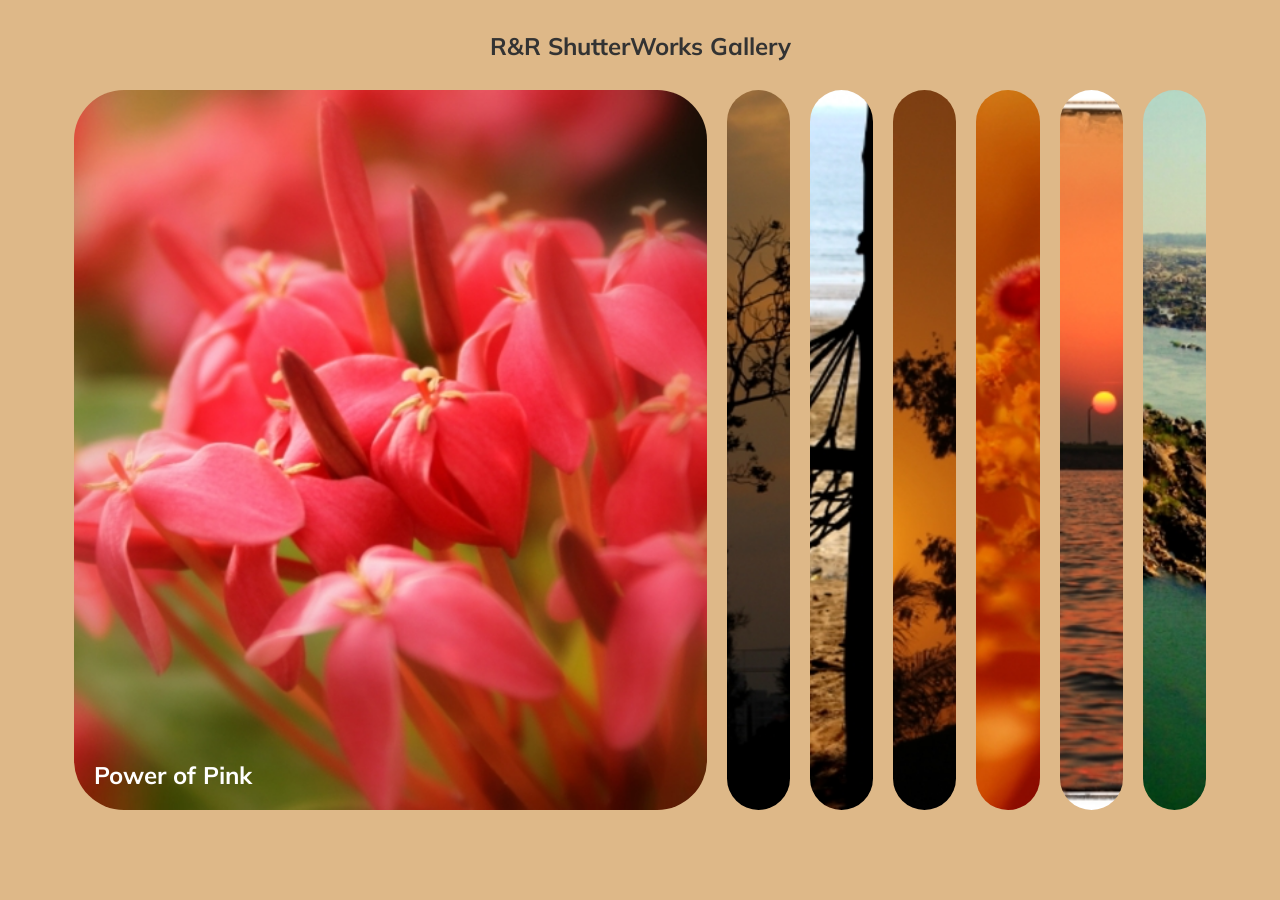
<file: 01_ExpandingCards/index.html>
<!DOCTYPE html>
<html lang="en">
<head>
    <meta charset="UTF-8">
    <meta name="viewport" content="width=device-width, initial-scale=1.0">
    <title>R&R ShutterWorks Gallery</title>
    <link rel="stylesheet" href="styles.css">
</head>
<body>
    <h1>R&R ShutterWorks Gallery</h1>
    <div class="container">
        <div class="panel active" style="background-image: url('./Gallery/110820242041_0016.jpg');">
            <h3>Power of Pink</h3>
        </div>

        <div class="panel" style="background-image: url('./Gallery/110820242041_0017.jpg');">
            <h3>The Sun & The Tree</h3>
        </div>

        <div class="panel" style="background-image: url('./Gallery/110820242041_0021.jpg');">
            <h3>iHoliday</h3>
        </div>

        <div class="panel" style="background-image: url('./Gallery/110820242041_0034.jpg');">
            <h3>Sunball</h3>
        </div>

        <div class="panel" style="background-image: url('./Gallery/110820242041_0038.jpg');">
            <h3>It's a Fiery Orange World !!</h3>
        </div>

        <div class="panel" style="background-image: url('./Gallery/110820242041_0042.jpg');">
            <h3>End of Day</h3>
        </div>

        <div class="panel" style="background-image: url('./Gallery/110820242041_0043.jpg');">
            <h3>Azure Amidst Rocks</h3>
        </div>
    </div>
    <script src="script.js"></script>
</body>
</html>
</file>
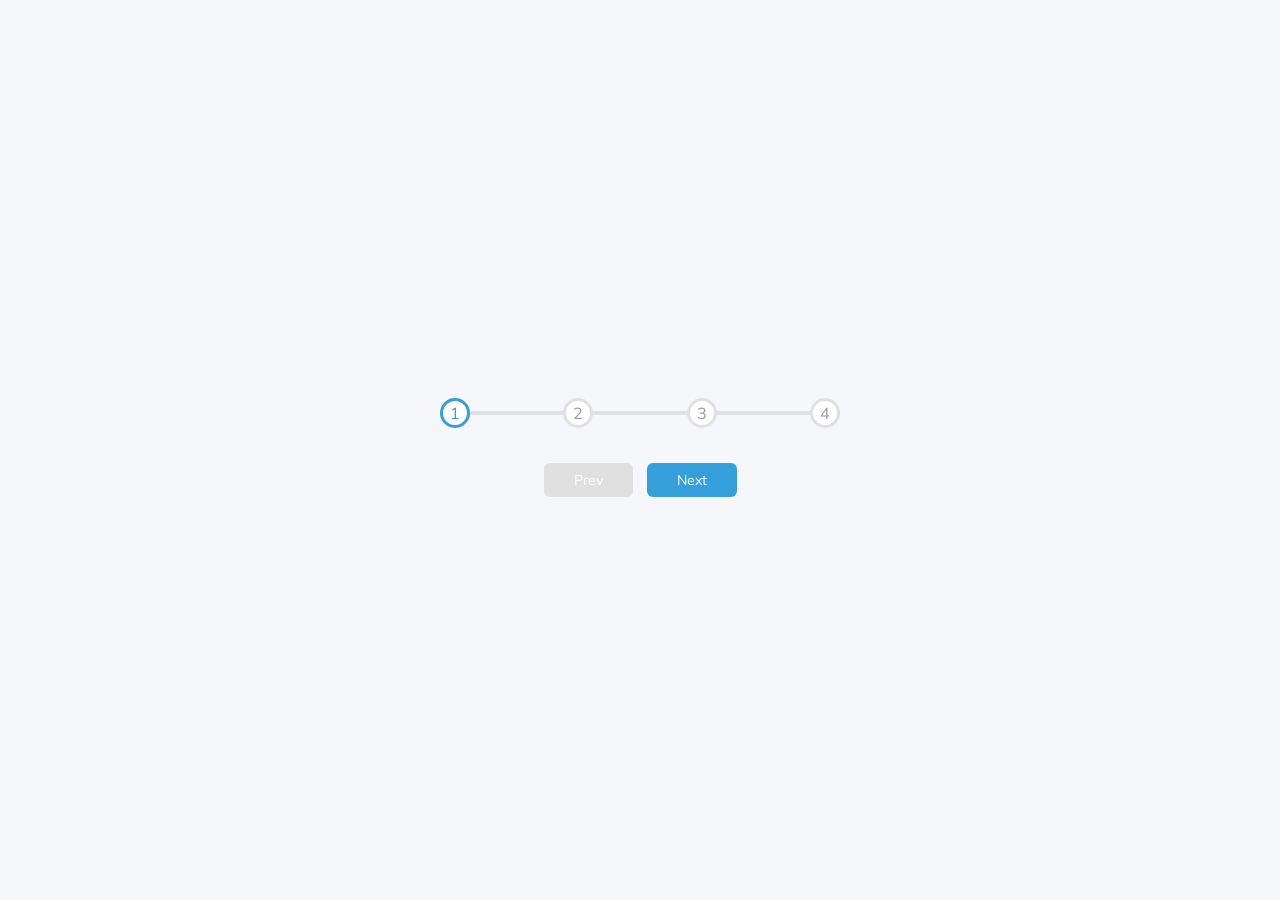
<file: 02_ProgressSteps/index.html>
<!DOCTYPE html>
<html lang="en">
<head>
    <meta charset="UTF-8">
    <meta name="viewport" content="width=device-width, initial-scale=1.0">
    <title>Progress Steps</title>
    <link rel="stylesheet" href="styles.css">
</head>
<body>
    <div class="container">
        <div class="progress-container">
            <div class="progress" id="progress"></div>
            <div class="circle active">1</div>
            <div class="circle">2</div>
            <div class="circle">3</div>
            <div class="circle">4</div>
        </div>
        <button class="btn" id="prev" disabled>Prev</button>
        <button class="btn" id="next">Next</button>
    </div>
    <script src="script.js"></script>
</body>
</html>
</file>
<file: 01_ExpandingCards/styles.css>
@import url('https://fonts.googleapis.com/css2?family=Muli&display=swap');

* {
    box-sizing: border-box;
}
body {
    font-family: 'Muli', sans-serif;
    display: flex;
    align-items: center;
    justify-content: center;
    height: 100vh;
    margin: 0px;
    overflow: hidden;
    background: #DEB888;
}

body h1 {
    position: absolute;
    top: 15px;
    font-size: 24px;
    color: #333;
    font-weight: bold;
}

.container {
    display: flex;
    width: 90vw;
}

.panel {
    background-size: auto 100%;
    background-position: center;
    background-repeat: no-repeat;
    height: 80vh;
    border-radius: 50px;
    color: #fff;
    cursor: pointer;
    flex: 0.5;
    margin: 10px;
    position: relative;
    transition: flex 0.7s ease-in;
}

.panel h3 {
    font-size: 24px;
    position: absolute;
    bottom: 20px;
    left: 20px;
    margin: 0px;
    opacity: 0;
}

.panel.active {
    flex: 5;
}

.panel.active h3 {
    opacity: 1;
    transition: opacity 0.3s ease-in 0.4s;
}

@media (max-width: 480px) {
    .container {
        width: 100vw;
    }

    .panel :nth-of-type(5), .panel :nth-of-type(6) {
        display: none;
    }
}
</file>
<file: 02_ProgressSteps/styles.css>
@import url('https://fonts.googleapis.com/css?family=Muli&display=swap');

:root {
    --line-border-fill: #349fdb;
    --line-border-empty: #e0e0e0;
}

* {
    box-sizing: border-box;
}
body {
    background-color: #f6f7fb;
    font-family: 'Muli', sans-serif;
    display: flex;
    align-items: center;
    justify-content: center;
    height: 100vh;
    margin: 0px;
    overflow: hidden;
}

.container {
    text-align: center;
}

.progress-container {
    display: flex;
    justify-content: space-between;
    position: relative;
    margin-bottom: 30px;
    max-width: 100%;
    width: 400px;
}
.progress-container::before {
    content: '';
    background-color: var(--line-border-empty);
    position: absolute;
    top: 50%;
    left: 0;
    height: 4px;
    width: 100%;
    transform: translateY(-50%);
    z-index: -1;
}

.progress {
    background-color: var(--line-border-fill);
    position: absolute;
    top: 50%;
    left: 0;
    height: 4px;
    width: 0%;
    transform: translateY(-50%);
    z-index: -1;
    transition: 0.4s ease;
}

.circle {
    background-color: #fff;
    color: #999;
    border-radius: 50%;
    height: 30px;
    width: 30px;
    display: flex;
    align-items: center;
    justify-content: center;
    border: 3px solid var(--line-border-empty);
    transition: 0.4s ease;
}

.circle.active {
    border-color: var(--line-border-fill);
    color: var(--line-border-fill)
}

.btn {
    background-color: var(--line-border-fill);
    color: #fff;
    border: 0;
    border-radius: 6px;
    cursor: pointer;
    font-family: inherit;
    padding: 8px 30px;
    margin: 5px;
    font-size: 14px;
}

.btn:active {
    transform: scale(0.98);
}

.btn:focus {
    outline: 0;
}

.btn:disabled {
    background-color: var(--line-border-empty);
    cursor: not-allowed;
}
</file>
